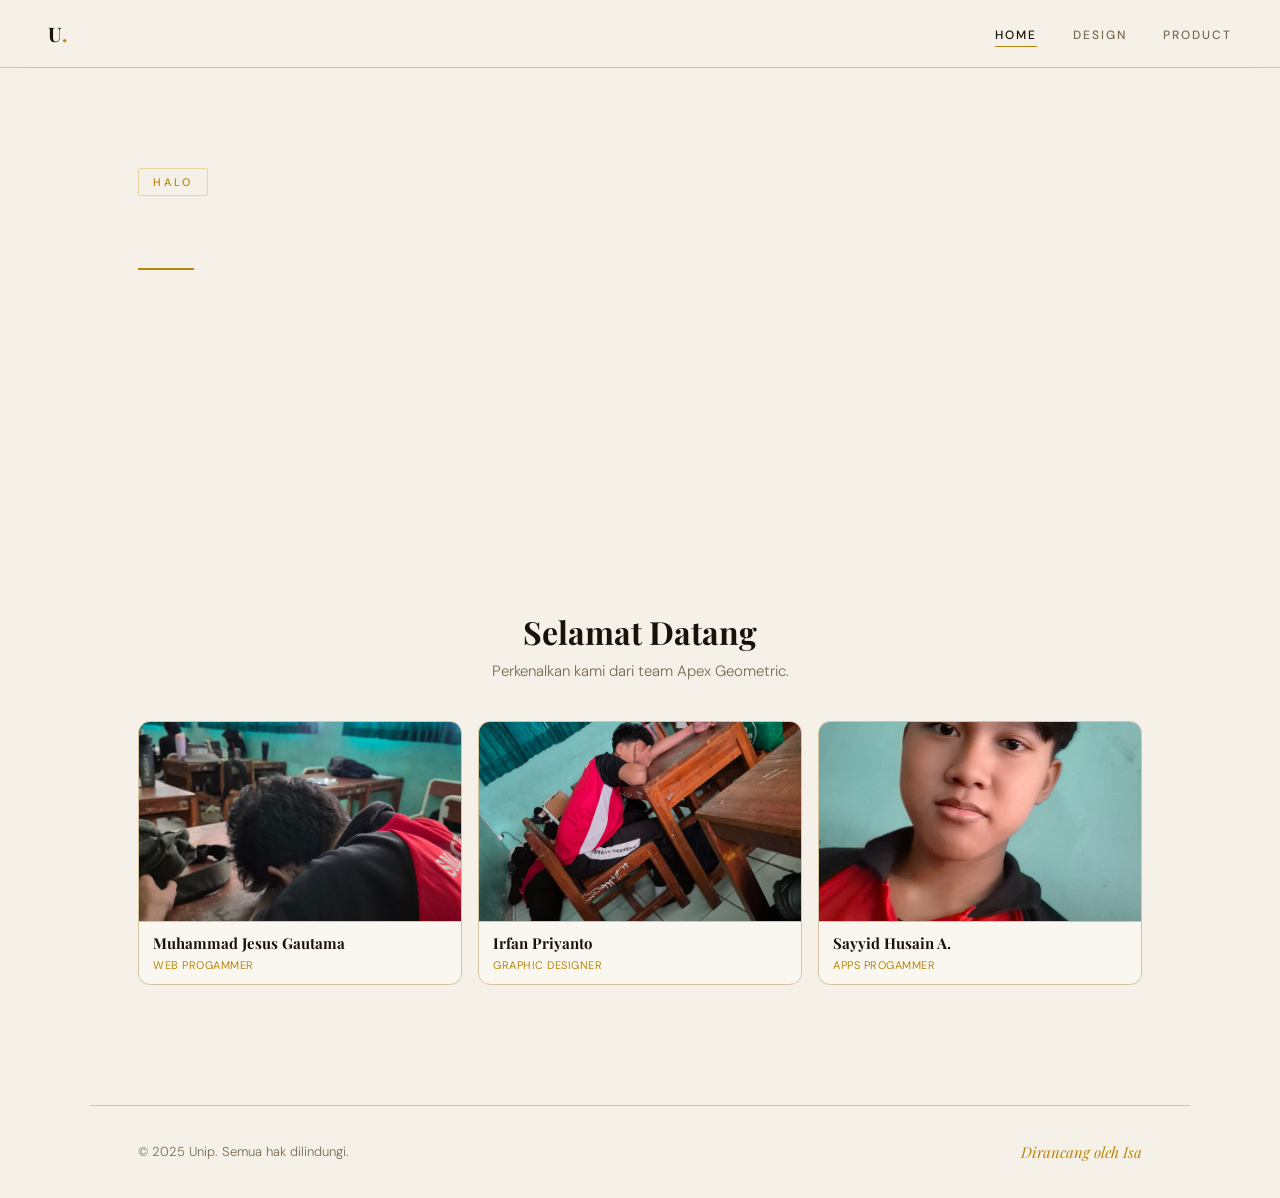
<file: index.html>
<!DOCTYPE html>
<html lang="id">
<head>
  <meta charset="utf-8">
  <meta name="viewport" content="width=device-width, initial-scale=1.0">
  <title>Beranda — Unip</title>
  <link rel="stylesheet" href="styles.css">
</head>
<body>

  <nav>
    <a class="nav-logo" href="index.html">U<span>.</span></a>
    <ul>
      <li class="active"><a href="index.html">Home</a></li>
      <li><a href="Design.html">Design</a></li>
      <li><a href="Product.html">Product</a></li>
    </ul>
  </nav>

  <div class="hero">
    <span class="hero-label">Halo</span>
    <h1><em></em></h1>
    <div class="hero-line"></div>
    <p class="hero-sub"> 
    </p>
  </div>

  <div class="section">
    <div class="section-grid">
      <div class="section-aside">
        <span class="section-label"></span>
        <span class="section-number"></span>
      </div>
      <div class="content-body">
        <p>
        </p>
        <p>
        </p>
        <p>
        </p>
      </div>
    </div>
  </div>

  <div class="team-section">
    <h2 class="team-title">Selamat Datang</h2>
    <p class="team-subtitle">Perkenalkan kami dari team Apex Geometric.</p>

    <div class="team-grid">
      
      <div class="team-card">
        <img src="Foto1.jpg" alt="Anggota 1" class="team-img">
        <div class="team-info">
          <h3 class="member-name">Muhammad Jesus Gautama</h3>
          <p class="member-role">Web Progammer</p>
        </div>
      </div>

      <div class="team-card">
        <img src="Foto2.jpg" alt="Anggota 2" class="team-img">
        <div class="team-info">
          <h3 class="member-name">Irfan Priyanto</h3>
          <p class="member-role">Graphic Designer</p>
        </div>
      </div>

      <div class="team-card">
        <img src="Foto3.jpg" alt="Anggota 3" class="team-img">
        <div class="team-info">
          <h3 class="member-name">Sayyid Husain A.</h3>
          <p class="member-role">Apps Progammer</p>
        </div>
      </div>

    </div>
  </div>

  <footer>
    <p>&copy; 2025 Unip. Semua hak dilindungi.</p>
    <span class="footer-mark">Dirancang oleh Isa</span>
  </footer>

</body>
</html>
</file>
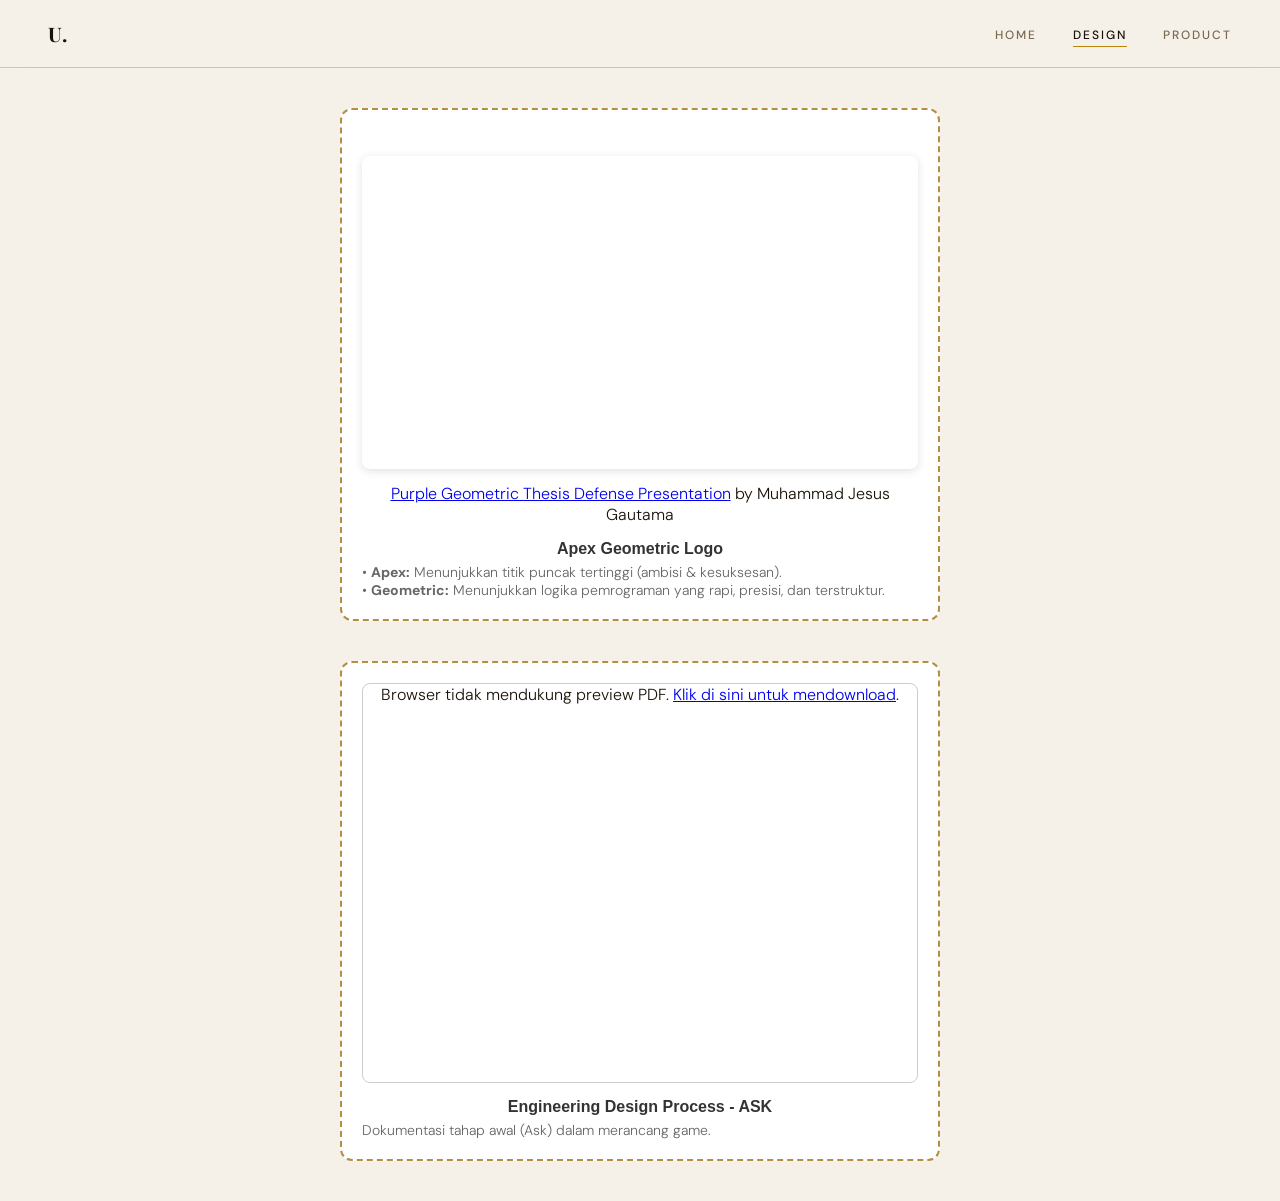
<file: Design.html>
<!DOCTYPE html>
<html lang="id">
<head>
    <meta charset="UTF-8">
    <meta name="viewport" content="width=device-width, initial-scale=1.0">
    <title>Design Portfolio</title>
    <link rel="stylesheet" href="styles.css">
    <style>
        .card-container {
            max-width: 600px;
            margin: 40px auto;
            padding: 20px;
            border: 2px dashed #b38f43;
            border-radius: 12px;
            background-color: #ffffff;
            text-align: center;
        }
        .card-title {
            margin-top: 15px;
            font-family: sans-serif;
            font-size: 16px;
            font-weight: bold;
            color: #333;
        }
        .card-desc {
            font-size: 14px;
            color: #666;
            margin-top: 5px;
            text-align: left;
        }
    </style>
</head>
<body>

    <nav>
        <a class="nav-logo" href="index.html">U.</a>
        <ul>
            <li><a href="index.html">Home</a></li>
            <li class="active"><a href="Design.html">Design</a></li>
            <li><a href="Product.html">Product</a></li>
        </ul>
    </nav>

    <!-- KOTAK 1: LOGO DARI CANVA -->
    <div class="card-container">
        <div style="position: relative; width: 100%; height: 0; padding-top: 56.2500%; padding-bottom: 0; box-shadow: 0 2px 8px 0 rgba(63,69,81,0.16); margin-top: 1.6em; margin-bottom: 0.9em; overflow: hidden; border-radius: 8px; will-change: transform;">
            <iframe loading="lazy" style="position: absolute; width: 100%; height: 100%; top: 0; left: 0; border: none; padding: 0;margin: 0;" src="https://www.canva.com/design/DAHM1snxTXk/nLRHgaPomJxr5M682j8x6A/view?embed" allowfullscreen="allowfullscreen" allow="fullscreen"></iframe>
        </div>
        <a href="https://www.canva.com/design/DAHM1snxTXk/nLRHgaPomJxr5M682j8x6A/view?utm_content=DAHM1snxTXk&amp;utm_campaign=designshare&amp;utm_medium=embeds&amp;utm_source=link" target="_blank" rel="noopener">Purple Geometric Thesis Defense Presentation</a> by Muhammad Jesus Gautama
        
        <div class="card-title">Apex Geometric Logo</div>
        <p class="card-desc">
            • <b>Apex:</b> Menunjukkan titik puncak tertinggi (ambisi & kesuksesan).<br>
            • <b>Geometric:</b> Menunjukkan logika pemrograman yang rapi, presisi, dan terstruktur.
        </p>
    </div>

    <!-- KOTAK 2: PDF DARI GITHUB -->
    <div class="card-container">
        <div style="width: 100%; height: 400px; border-radius: 8px; overflow: hidden; border: 1px solid #ccc;">
            <object data="ask.pdf" type="application/pdf" width="100%" height="100%">
                <p>Browser tidak mendukung preview PDF. <a href="ask.pdf">Klik di sini untuk mendownload</a>.</p>
            </object>
        </div>
        <div class="card-title">Engineering Design Process - ASK</div>
        <p class="card-desc">Dokumentasi tahap awal (Ask) dalam merancang game.</p>
    </div>

</body>
</html>
</file>
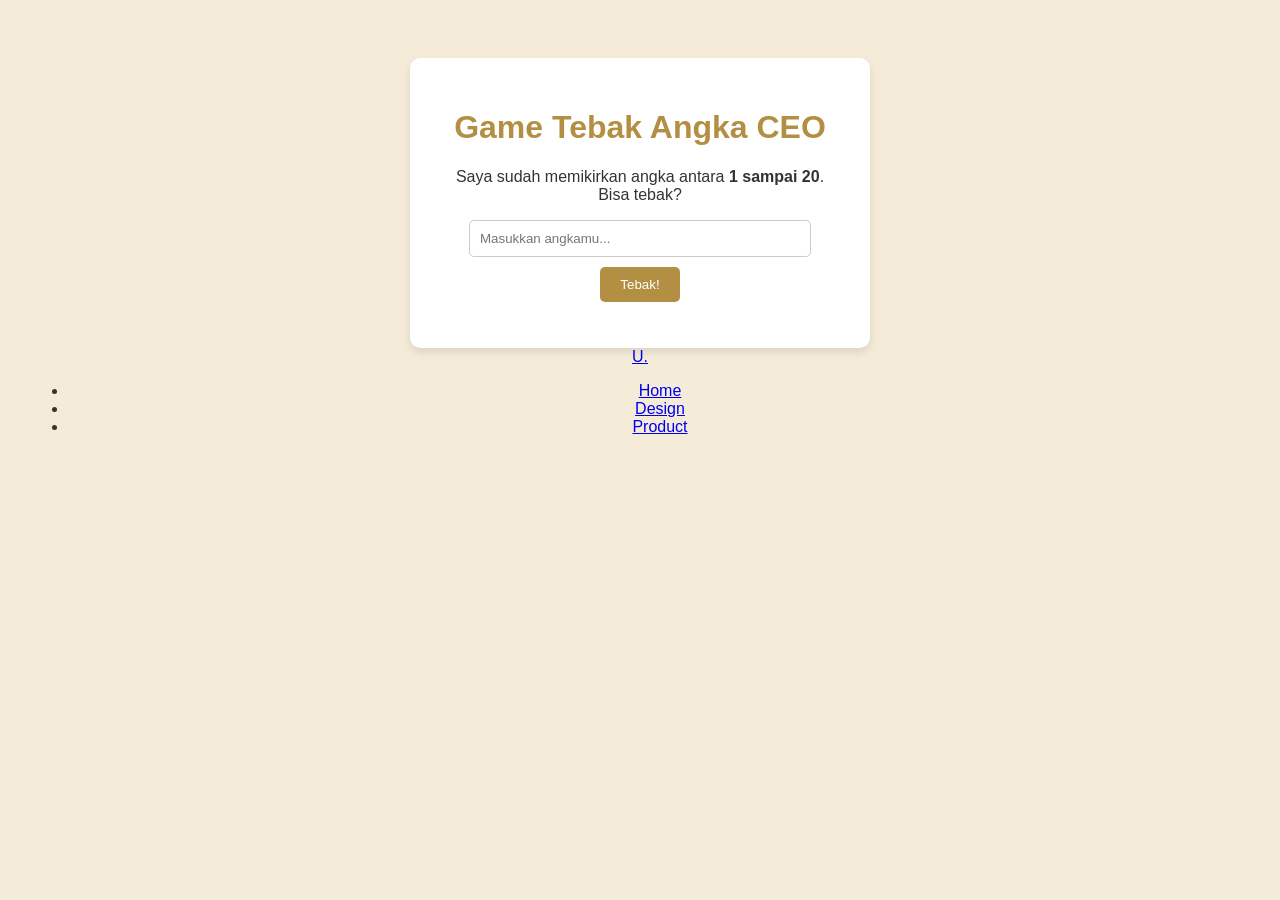
<file: Product.html>
<!DOCTYPE html>
<html lang="id">
<head>
    <meta charset="UTF-8">
    <meta name="viewport" content="width=device-width, initial-scale=1.0">
    <title>Game Hussain</title>
    <style>
        body {
            font-family: 'Arial', sans-serif;
            background-color: #f4ebd9; /* Menyamakan warna krem di web kamu */
            color: #333;
            text-align: center;
            padding: 50px 20px;
        }
        .container {
            background: white;
            padding: 30px;
            border-radius: 10px;
            box-shadow: 0 4px 8px rgba(0,0,0,0.1);
            max-width: 400px;
            margin: 0 auto;
        }
        h1 { color: #b38f43; }
        input {
            padding: 10px;
            width: 80%;
            margin-bottom: 10px;
            border: 1px solid #ccc;
            border-radius: 5px;
        }
        button {
            padding: 10px 20px;
            background-color: #b38f43;
            color: white;
            border: none;
            border-radius: 5px;
            cursor: pointer;
        }
        button:hover { background-color: #927333; }
        #pesan { margin-top: 15px; font-weight: bold; }
    </style>
</head>
<body>

<div class="container">
    <h1>Game Tebak Angka CEO</h1>
    <p>Saya sudah memikirkan angka antara <b>1 sampai 20</b>. Bisa tebak?</p>
    
    <input type="number" id="tebakan" placeholder="Masukkan angkamu...">
    <br>
    <button onclick="cekTebakan()">Tebak!</button>

    <p id="pesan"></p>
</div>

<script>
    // Menentukan angka rahasia secara acak saat game dimulai
    const angkaRahasia = Math.floor(Math.random() * 20) + 1;
    let jumlahTebakan = 0;

    function cekTebakan() {
        const tebakanUser = parseInt(document.getElementById('tebakan').value);
        const pesan = document.getElementById('pesan');
        jumlahTebakan++;

        if (isNaN(tebakanUser) || tebakanUser < 1 || tebakanUser > 20) {
            pesan.innerHTML = "Masukkan angka yang valid (1-20) ya!";
            pesan.style.color = "red";
        } else if (tebakanUser === angkaRahasia) {
            pesan.innerHTML = `🎉 Selamat! Kamu benar setelah ${jumlahTebakan} kali mencoba. Angkanya adalah ${angkaRahasia}!`;
            pesan.style.color = "green";
        } else if (tebakanUser < angkaRahasia) {
            pesan.innerHTML = "Terlalu RENDAH! Coba angka yang lebih besar.";
            pesan.style.color = "orange";
        } else {
            pesan.innerHTML = "Terlalu TINGGI! Coba angka yang lebih kecil.";
            pesan.style.color = "orange";
        }
    }
</script>

</body>
  <nav>
    <a class="nav-logo" href="index.html">U.</a>
    <ul>
        <li><a href="index.html">Home</a></li>
        <li><a href="Design.html">Design</a></li>
        <li class="active"><a href="Product.html">Product</a></li>
    </ul>
</nav>

</html>
</file>
<file: styles.css>
@import url('https://fonts.googleapis.com/css2?family=Playfair+Display:ital,wght@0,400;0,700;1,400&family=DM+Sans:wght@300;400;500&display=swap');

:root {
  --ink: #1a1208;
  --paper: #f5f0e8;
  --accent: #b8860b;
  --accent-light: #e8d5a0;
  --muted: #7a6a50;
  --border: #d4c4a0;
  --card: #faf7f0;
}

* { margin: 0; padding: 0; box-sizing: border-box; }
html { scroll-behavior: smooth; }

body {
  background-color: var(--paper);
  color: var(--ink);
  font-family: 'DM Sans', sans-serif;
  font-weight: 300;
  min-height: 100vh;
  overflow-x: hidden;
}

/* NAV */
nav {
  position: sticky;
  top: 0;
  z-index: 100;
  display: flex;
  align-items: center;
  justify-content: space-between;
  padding: 20px 48px;
  background: rgba(245, 240, 232, 0.88);
  backdrop-filter: blur(12px);
  border-bottom: 1px solid var(--border);
}

.nav-logo {
  font-family: 'Playfair Display', serif;
  font-size: 20px;
  font-weight: 700;
  color: var(--ink);
  text-decoration: none;
}

.nav-logo span { color: var(--accent); }

nav ul { list-style: none; display: flex; gap: 36px; }

nav ul li a {
  text-decoration: none;
  color: var(--muted);
  font-size: 12px;
  font-weight: 500;
  letter-spacing: 2px;
  text-transform: uppercase;
  transition: color 0.2s;
  position: relative;
}

nav ul li a::after {
  content: '';
  position: absolute;
  bottom: -4px; left: 0;
  width: 0; height: 1px;
  background: var(--accent);
  transition: width 0.25s ease;
}

nav ul li a:hover { color: var(--ink); }
nav ul li a:hover::after,
nav ul li.active a::after { width: 100%; }
nav ul li.active a { color: var(--ink); }

/* HERO */
.hero {
  padding: 100px 48px 80px;
  max-width: 1100px;
  margin: 0 auto;
  animation: fadeUp 0.7s ease both;
}

.hero-label {
  display: inline-block;
  font-size: 11px;
  font-weight: 500;
  letter-spacing: 3px;
  text-transform: uppercase;
  color: var(--accent);
  border: 1px solid var(--accent-light);
  padding: 6px 14px;
  border-radius: 2px;
  margin-bottom: 32px;
}

.hero h1 {
  font-family: 'Playfair Display', serif;
  font-size: clamp(32px, 6vw, 48px); /* Diperkecil batas atasnya agar pas di mobile dan tidak merusak layout */
  font-weight: 700;
  line-height: 1.2;
  letter-spacing: 0px;
  max-width: 800px;
  margin-bottom: 28px;
}

.hero h1 em { font-style: italic; color: var(--accent); }

.hero-sub {
  font-size: 17px;
  color: var(--muted);
  line-height: 1.85;
  max-width: 500px;
}

.hero-line {
  width: 56px; height: 2px;
  background: var(--accent);
  margin: 40px 0;
}

/* SECTION */
.section {
  max-width: 1100px;
  margin: 0 auto;
  padding: 60px 48px 100px;
  animation: fadeUp 0.7s ease 0.15s both;
}

.section-grid {
  display: grid;
  grid-template-columns: 200px 1fr;
  gap: 64px;
  align-items: start;
}

.section-aside { padding-top: 4px; }

.section-label {
  font-size: 11px;
  font-weight: 500;
  letter-spacing: 3px;
  text-transform: uppercase;
  color: var(--accent);
  display: block;
  margin-bottom: 16px;
}

.section-number {
  font-family: 'Playfair Display', serif;
  font-size: 56px; /* Diperkecil dari 88px agar tidak terlalu besar di device mobile */
  color: var(--accent-light);
  line-height: 1;
  display: block;
}

.content-body p {
  font-size: 16px;
  line-height: 1.95;
  color: #3d3120;
  margin-bottom: 20px;
}

.content-body p:last-child { margin-bottom: 0; }

/* FOOTER */
footer {
  max-width: 1100px;
  margin: 0 auto;
  padding: 36px 48px;
  display: flex;
  align-items: center;
  justify-content: space-between;
  border-top: 1px solid var(--border);
}

footer p { font-size: 13px; color: var(--muted); }

.footer-mark {
  font-family: 'Playfair Display', serif;
  font-style: italic;
  font-size: 15px;
  color: var(--accent);
}

@keyframes fadeUp {
  from { opacity: 0; transform: translateY(20px); }
  to   { opacity: 1; transform: translateY(0); }
}

@media (max-width: 700px) {
  nav { padding: 16px 20px; }
  .hero, .section { padding-left: 20px; padding-right: 20px; }
  .section-grid { grid-template-columns: 1fr; gap: 20px; }
  footer { flex-direction: column; gap: 8px; text-align: center; padding: 28px 20px; }
}


/* =======================================================
   KODE BARU: MENGUNCI UKURAN TIM AGAR PERSIS SCREENSHOT
   ======================================================= */
.team-section {
  max-width: 1100px;
  margin: 40px auto;
  padding: 0 48px 80px;
  text-align: center;
}

.team-title {
  font-family: 'Playfair Display', serif;
  font-size: 32px;
  font-weight: 700;
  color: var(--ink);
  margin-bottom: 8px;
}

.team-subtitle {
  font-size: 15px;
  color: var(--muted);
  margin-bottom: 40px;
}

/* Grid dikunci minmax 140px agar di HP otomatis bagi 2 kolom berjejer rapi */
.team-grid {
  display: grid;
  grid-template-columns: repeat(auto-fit, minmax(140px, 1fr));
  gap: 16px;
  justify-content: center;
}

.team-card {
  background-color: var(--card);
  border: 1px solid var(--border);
  border-radius: 12px;
  overflow: hidden;
  text-align: left;
  display: flex;
  flex-direction: column;
}

/* KUNCI UKURAN GAMBAR: Mengikuti lebar card, tinggi dipotong kotak proporsional */
.team-img {
  width: 100% !important;
  height: 200px !important;     /* Tinggi ideal agar kotak tidak kepanjangan di HP */
  object-fit: cover !important;  /* Menjaga wajah tidak gepeng/melar */
  border-radius: 0 !important;   /* Menghapus gaya bulat */
  border-bottom: 1px solid var(--border);
  margin: 0 !important;
  display: block !important;
}

.team-info {
  padding: 12px 14px;
  text-align: left;
}

.member-name {
  font-family: 'Playfair Display', serif;
  font-size: 15px;
  font-weight: 700;
  color: var(--ink);
  line-height: 1.3;
  margin: 0 0 4px 0;
}

.member-role {
  font-size: 11px;
  font-weight: 400;
  color: var(--accent);
  letter-spacing: 0.5px;
  text-transform: uppercase;
  margin: 0;
}

@media (max-width: 700px) {
  .team-section { padding-left: 16px; padding-right: 16px; }
  .team-grid { gap: 12px; }
  .team-img { height: 180px !important; } /* Di HP set dikit lebih pendek biar makin pas */
}
</file>
